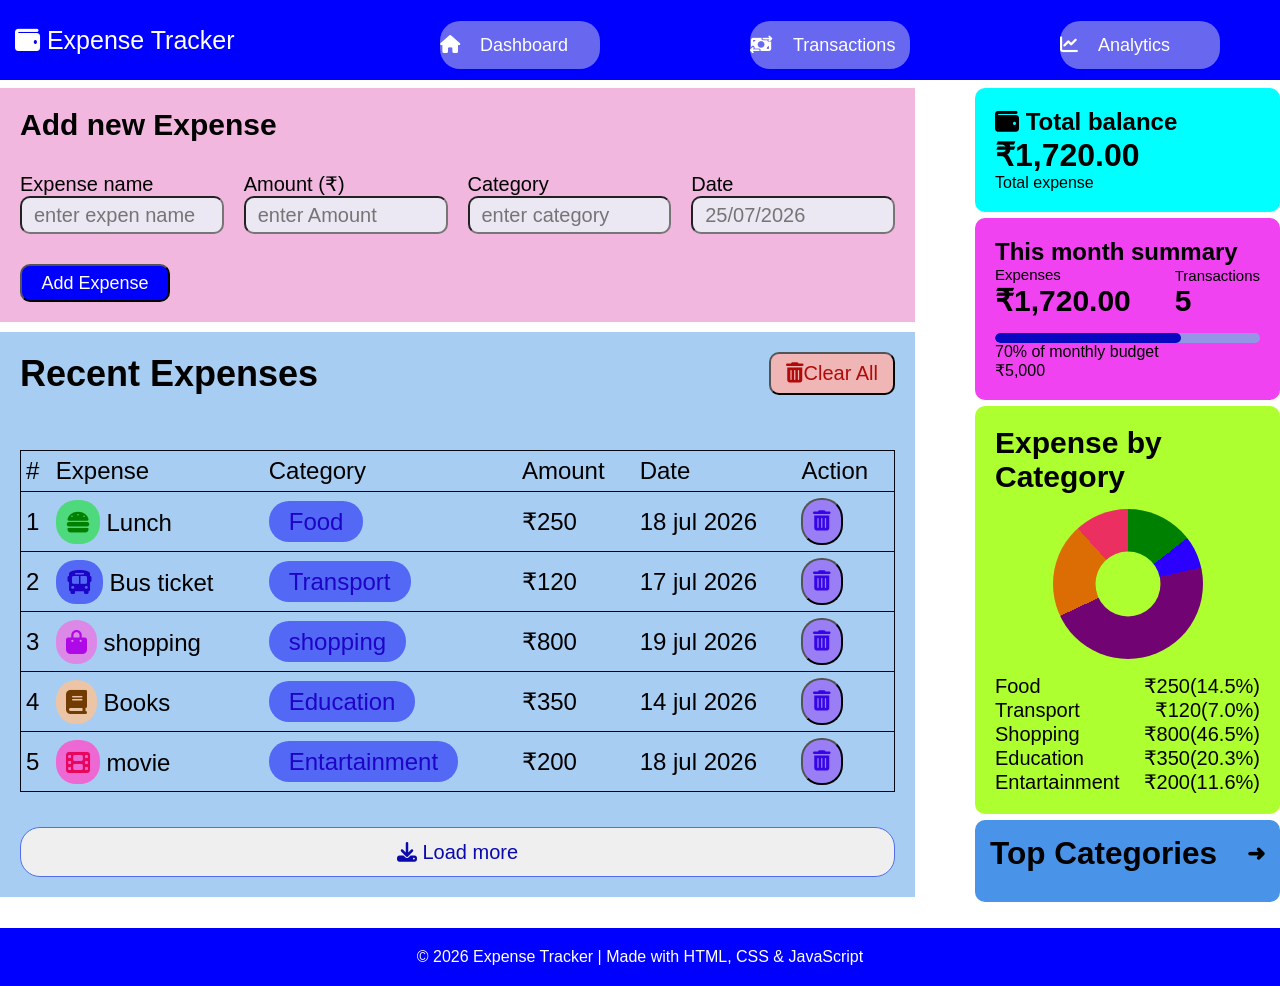
<file: index.html>
<!DOCTYPE html>
<html lang="en">
<head>
   <meta name="viewport" content="width=device-width, initial-scale=1.0">
    <title>Document</title>
    <link rel="stylesheet"href="Expense.css">
    <link rel="stylesheet"
    href="https://cdnjs.cloudflare.com/ajax/libs/font-awesome/6.7.2/css/all.min.css">
</head>
<body>
<nav class="expense-Tracker">
     <div class="Expense"> <i class="fa-solid fa-wallet"></i> Expense Tracker</div>
     
    <button class="nav-item1" onclick=" goDashboard()"> <i class="fa-solid fa-house"></i>Dashboard</button>
    <button class="nav-item2" onclick=" goTransactions()"> <i class="fa-solid  fa-money-bill-transfer"></i>
 Transactions</button>
    <button class="nav-item3" onclick=" goAnalytics()"> <i class="fa-solid fa-chart-line"></i> Analytics</button>
    
</nav>
<br>
<div class="main-container">
<div class="left-panel">
<header class="add">
    <h2 id="Addnew">Add new Expense</h2>
    
    <form>

        <div class="form-container">
        <div  id="Expense"> Expense name
            <br>
 <input  id="name-input" class="user_input" placeholder="enter expen name">
 </div>
 <div id="amount">Amount (₹) <br>
  <input  id="amount-input" class="user_input" placeholder="enter Amount">  
 </div>
 <div id="category">Category <br>
    <input   id="category-input" class="user_input" placeholder="enter category">
 </div>
 <div id="date">Date <br> 
<input  id="date-input" class="user_input" placeholder="25/07/2026"></div>
 
</div>
 <button  class="box" id="add-expense">Add Expense</button>
 </form>
</header>

<div class="recent">
    <div class="recent-header">
    <h2 class="name">Recent Expenses</h2>
     <button class="clearall" ><i  class="fa-solid fa-trash-can"></i>Clear All</button>
    </div>
    
<div class="table-container">
<table class="table">
    <thead>
        <tr class="first">
            <td class="symbol">#</td>
            <td>Expense</td>
            <td>Category</td>
            <td>Amount</td>
            <td>Date</td>
            <td>Action</td>
        </tr>
    </thead>

    <tbody class="tbody">

        <tr class="tr">
            <td class="symbol">1</td>
            <td><i  id="lunch" class="fa-solid fa-burger"></i> Lunch</td>
            <td ><span  class=" do food">Food</span></td>
            <td>₹250</td>
            <td>18 jul 2026</td>
            <td> <button id="delet"><i  class="fa-solid fa-trash-can"></i></button></td>
        </tr>
        <tr>
            <td class="symbol">2</td>
            <td><i id="bus" class="fa-solid fa-bus"></i> Bus ticket</td>
            <td ><span class=" do Transport">Transport</span></td>
            <td>₹120</td>
            <td>17 jul 2026</td>
            <td> <button id="delet"><i  class="fa-solid fa-trash-can"></i></button></td>
        </tr>
    
        <tr>
            <td class="symbol">3</td>
            <td><i id="shop" class="fa-solid fa-bag-shopping"></i> shopping</td>
            <td ><span class=" do shopping">shopping</span></td>
            <td>₹800</td>
            <td>19 jul 2026</td>
            <td> <button id="delet"><i  class="fa-solid fa-trash-can"></i></button></td>
        </tr>
  
        <tr>
           <td class="symbol">4</td>
            <td><i id="book" class="fa-solid fa-book"></i> Books</td>
             <td ><span  class="do Education">Education</span></td>
            <td>₹350</td>
            <td>14 jul 2026</td>
            <td> <button id="delet"><i  class="fa-solid fa-trash-can"></i></button></td>
        </tr>
    
        <tr>
            <td class="symbol">5</td>
            <td><i id="movie" class="fa-solid fa-film"></i> movie</td>
             <td ><span class=" do Entartainment">Entartainment</span></td>
            <td>₹200</td>
            <td>18 jul 2026</td>
            <td>
                <button id="delet"><i  class="fa-solid fa-trash-can"></i></button></td>
        </tr>
   
    </tbody>
</table>
</div>
<div>
<button class="Load-more"> <i class="fa-solid fa-download"></i> Load more</button>
</div>
</div>
</div>

<div class="right-panel">

<div class="balance">
   <h2 >  <i class="fa-solid fa-wallet"></i> Total balance</h2>
    <h1 class="total-balance">₹1,720.00</h1>
    <div>Total expense</div>
</div>

<div class="summary">
    <h2>This month summary</h2>
    <div class="summary-row">
        <div>
            <p>Expenses</p>
            <h1>₹1,720.00</h1>
        </div>
        <div>
            <p>Transactions</p>
            <h1>5</h1>
        </div>
    </div>
   
    <div class="progress-bar">
        <div class="progress"></div>
    </div>
     <p class="percentage">70% of monthly budget</p>
    <p class="budget">₹5,000</p>
</div>
<div class="category">
<h2>Expense by Category</h2>
<div class="donut-chart"></div>
<ul>
    <li class="cfood">
        <span class="fooditem">Food</span>
         <span class="moany">₹250(14.5%)</span>
    </li>
    <li class="cfood"> <span>Transport</span>
         <span>₹120(7.0%)</span>
    </li>
    <li class="cfood"> <span>Shopping</span>
         <span>₹800(46.5%)</span>
    </li>
    <li class="cfood">
         <span>Education</span>
          <span>₹350(20.3%)</span>
    </li>
    <li class="cfood"> <span>Entartainment</span>
         <span>₹200(11.6%)</span>
    </li>
</ul>
</div>
<div class="top-categories">
    <div class="top-header">
        <h2>Top Categories</h2>
        <span>➜</span>
    </div>
 <ul class="top-category-list"></ul>
</div>
   
</div>
</div>

<footer class="footer">
    <p>© 2026 Expense Tracker | Made with HTML, CSS & JavaScript</p>
</footer>
    <script src="Expense.js"></script>
</body>
</html>
</file>
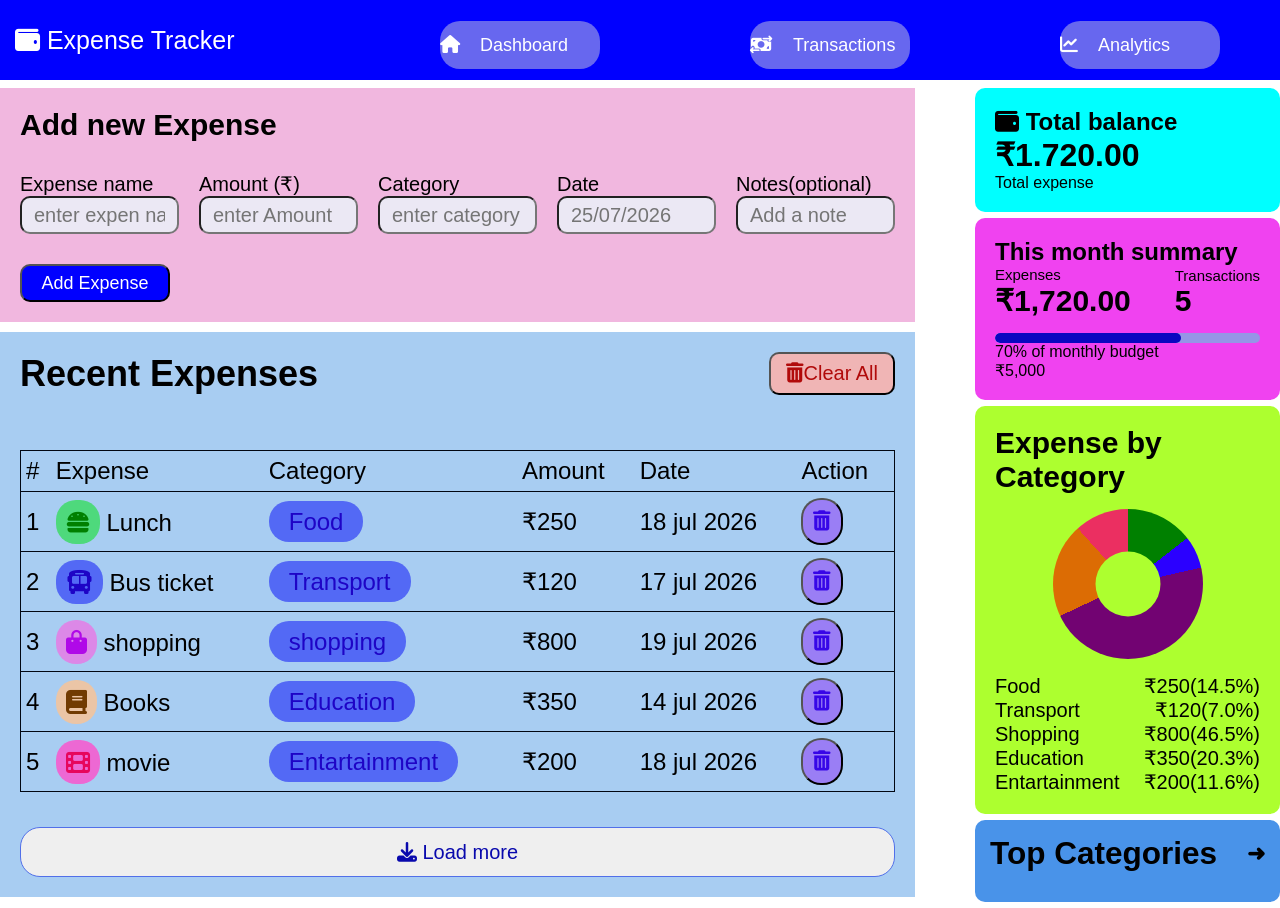
<file: Expense.html>
<!DOCTYPE html>
<html lang="en">
<head>

    <title>Document</title>
    <link rel="stylesheet"href="Expense.css">
    <link rel="stylesheet"
    href="https://cdnjs.cloudflare.com/ajax/libs/font-awesome/6.7.2/css/all.min.css">
</head>
<body>
<nav class="expense-Tracker">
     <div class="Expense"> <i class="fa-solid fa-wallet"></i> Expense Tracker</div>
     
    <button class="nav-item1" onclick=" goDashboard()"> <i class="fa-solid fa-house"></i>Dashboard</button>
    <button class="nav-item2" onclick=" goTransactions()"> <i class="fa-solid  fa-money-bill-transfer"></i>
 Transactions</button>
    <button class="nav-item3" onclick=" goAnalytics()"> <i class="fa-solid fa-chart-line"></i> Analytics</button>
    
</nav>
<br>
<div class="main-container">
<div class="left-panel">
<header class="add">
    <h2 id="Addnew">Add new Expense</h2>
    
    <form>

        <div class="form-container">
        <div  id="Expense"> Expense name
            <br>
 <input  id="name-input" class="user_input" placeholder="enter expen name">
 </div>
 <div id="amount">Amount (₹) <br>
  <input  id="amount-input" class="user_input" placeholder="enter Amount">  
 </div>
 <div id="category">Category <br>
    <input   id="category-input" class="user_input" placeholder="enter category">
 </div>
 <div id="date">Date <br> 
<input  id="date-input" class="user_input" placeholder="25/07/2026"></div>
 <div id="notes">Notes(optional) <br>
<input  id="notes-input" class="user_input" placeholder="Add a note"> </div>
</div>
 <button  class="box" id="add-expense">Add Expense</button>
 </form>
</header>

<div class="recent">
    <div class="recent-header">
    <h2 class="name">Recent Expenses</h2>
     <button class="clearall" ><i  class="fa-solid fa-trash-can"></i>Clear All</button>
    </div>
    
<div class="table-container">
<table class="table">
    <thead>
        <tr class="first">
            <td class="symbol">#</td>
            <td>Expense</td>
            <td>Category</td>
            <td>Amount</td>
            <td>Date</td>
            <td>Action</td>
        </tr>
    </thead>

    <tbody class="tbody">

        <tr class="tr">
            <td class="symbol">1</td>
            <td><i  id="lunch" class="fa-solid fa-burger"></i> Lunch</td>
            <td ><span  class=" do food">Food</span></td>
            <td>₹250</td>
            <td>18 jul 2026</td>
            <td> <button id="delet"><i  class="fa-solid fa-trash-can"></i></button></td>
        </tr>
        <tr>
            <td class="symbol">2</td>
            <td><i id="bus" class="fa-solid fa-bus"></i> Bus ticket</td>
            <td ><span class=" do Transport">Transport</span></td>
            <td>₹120</td>
            <td>17 jul 2026</td>
            <td> <button id="delet"><i  class="fa-solid fa-trash-can"></i></button></td>
        </tr>
    
        <tr>
            <td class="symbol">3</td>
            <td><i id="shop" class="fa-solid fa-bag-shopping"></i> shopping</td>
            <td ><span class=" do shopping">shopping</span></td>
            <td>₹800</td>
            <td>19 jul 2026</td>
            <td> <button id="delet"><i  class="fa-solid fa-trash-can"></i></button></td>
        </tr>
  
        <tr>
           <td class="symbol">4</td>
            <td><i id="book" class="fa-solid fa-book"></i> Books</td>
             <td ><span  class="do Education">Education</span></td>
            <td>₹350</td>
            <td>14 jul 2026</td>
            <td> <button id="delet"><i  class="fa-solid fa-trash-can"></i></button></td>
        </tr>
    
        <tr>
            <td class="symbol">5</td>
            <td><i id="movie" class="fa-solid fa-film"></i> movie</td>
             <td ><span class=" do Entartainment">Entartainment</span></td>
            <td>₹200</td>
            <td>18 jul 2026</td>
            <td>
                <button id="delet"><i  class="fa-solid fa-trash-can"></i></button></td>
        </tr>
   
    </tbody>
</table>
</div>
<div>
<button class="Load-more"> <i class="fa-solid fa-download"></i> Load more</button>
</div>
</div>
</div>

<div class="right-panel">

<div class="balance">
   <h2 >  <i class="fa-solid fa-wallet"></i> Total balance</h2>
    <h1 class="total-balance">₹1.720.00</h1>
    <div>Total expense</div>
</div>

<div class="summary">
    <h2>This month summary</h2>
    <div class="summary-row">
        <div>
            <p>Expenses</p>
            <h1>₹1,720.00</h1>
        </div>
        <div>
            <p>Transactions</p>
            <h1>5</h1>
        </div>
    </div>
   
    <div class="progress-bar">
        <div class="progress"></div>
    </div>
     <p class="percentage">70% of monthly budget</p>
    <p class="budget">₹5,000</p>
</div>
<div class="category">
<h2>Expense by Category</h2>
<div class="donut-chart"></div>
<ul>
    <li class="cfood">
        <span class="fooditem">Food</span>
         <span class="moany">₹250(14.5%)</span>
    </li>
    <li class="cfood"> <span>Transport</span>
         <span>₹120(7.0%)</span>
    </li>
    <li class="cfood"> <span>Shopping</span>
         <span>₹800(46.5%)</span>
    </li>
    <li class="cfood">
         <span>Education</span>
          <span>₹350(20.3%)</span>
    </li>
    <li class="cfood"> <span>Entartainment</span>
         <span>₹200(11.6%)</span>
    </li>
</ul>
</div>
<div class="top-categories">
    <div class="top-header">
        <h2>Top Categories</h2>
        <span>➜</span>
    </div>
 <ul class="top-category-list"></ul>
</div>
   
</div>
</div>

    <script src="Expense.js"></script>
</body>
</html>
</file>
<file: Expense.css>
*{
    margin:0%;
    padding:0%;
    box-sizing: border-box;
    font-family: Assistant,-apple-system,BlinkMacSystemFont,
    Segoe UI,Roboto,Helvetice,Arial,sans-serif;
}

.expense-Tracker{
   position: fixed;
   margin-bottom: 5px;
    background-color: blue;
    height: 80px;
    
    font-size: 15px;
    
    align-items: center;
  
    gap:5pxpx;
    display: flex;
     width:100%;
    z-index: 900;
    justify-content: space-between;


}

.Expense{
    font-size: 25px;
    margin-left: 15px;
    margin-right:150px;
    color: white;
    white-space: nowrap;
    margin-right: auto;

  
    
}
.nav-item1,.nav-item2,.nav-item3{
    align-items: center;
    display: flex;
    gap:20px;
    margin: 0;
    
    

}


.nav-item1{
     font-size: 18px;
      margin-right: 60px;
      margin-left: 90px;
      background-color: rgb(103, 103, 239);
      color: rgb(127, 138, 239);
      border: hidden;
       width: 160px;
    height: 48px;
  margin-bottom: 20px; 
    border-radius: 20px;
    color: white;
    margin-top: 30px;
    font-size: 18px;
      
}
.nav-item2{
    font-size: 18px;
    margin-right: 60px;
     margin-left: 90px;
    background-color:  rgb(103, 103, 239);
      color: white;
      border: hidden;
       width: 160px;
    height: 48px;
  margin-bottom: 20px; 
    border-radius: 20px;
    color: white;
    margin-top: 30px;
    font-size: 18px;

    
}

.nav-item3{
    font-size: 18px;
     margin-right: 60px;
      margin-left: 90px;
     background-color: rgb(103, 103, 239);
      color: white;
      border: hidden;
        width: 160px;
    height: 48px;
  margin-bottom: 20px; 
    border-radius: 20px;
    color: white;
    margin-top: 30px;
    font-size: 18px;
    }
/*add new expense----------------------------------------------------------------------*/

.add{
    width:100%;
    height: auto;
    background-color: rgb(241, 183, 223);
    border-style: hidden;
    padding:20px;
    font-size: 20px;
    margin-top: 70px;
}
#Addnew{
   
   width: 450px;
   white-space: nowrap;
}
.user_input{
    height: 38px;
    width: 250px;
    border-radius: 10px;
    background-color:rgb(235, 232, 244) ;
}

.form-container{
    display: flex;
    flex-wrap: wrap;
    gap:20px;
    margin-top: 30px;
}

#add-expense{
    width: 150px;
    height: 38px;
    background-color: blue;
    border-radius: 10px;
    color: white;
    margin-top: 30px;
    font-size: 18px;
    
}
#add-expense:hover{
    background-color: rgb(157, 157, 254);

}
.user_input{
    font-size: 20px;
}
/* recent-----------------------------------------------------------------------------*/
.recent {
    width: 100%;
    background-color: rgb(168, 205, 242);
    margin-top: 10px;
    font-size: 24px;
    padding: 20px;
    box-sizing: border-box;
    height: auto;
}
.recent-header{
    display: flex;
    justify-content: space-between;
    align-items: center;

}
.clearall{
    padding:8px 15px;
     font-size: 20px;
     cursor: pointer;
     color: rgb(177, 10, 10);
     background-color:rgb(240, 181, 181) ;
     border-radius: 10px;
}
.clearall:hover{
    background-color: rgb(227, 46, 46);
}

table{
    
    margin-top: 55px;
    width: 100%;
   border-collapse: collapse;
   border: 1px solid  #010713;
   border-radius: 8px;
   min-width: 500px;
}
.table-container {
    width: 100%;
    max-width: 100%;
    overflow-x: auto;
    overflow-y: hidden;
    box-sizing: border-box;
    -webkit-overflow-scrolling: touch;
}
tr:hover{
    background-color: #f5f5f5;
}

td{
   
    border:none;
    text-align: center;
     border-bottom: 1px solid ;
}
thead{
    border-bottom: 1px solid ;
}

td,th{
   padding: 6px 5px;
   white-space: nowrap;
   text-align: left;
   border-bottom: 1px solid #010713;
}
.food{

     color: rgb(30, 4, 198);
    background: rgb(83, 105, 245);
    border-radius: 20px;
    padding:7px 20px;
    
}
.Transport{
     color: rgb(30, 4, 198);
    background: rgb(83, 105, 245);
    border-radius: 20px;
    padding:7px 20px;
    
}
.shopping {
 color: rgb(30, 4, 198);
    background: rgb(83, 105, 245);
    border-radius: 20px;
    padding:7px 20px;
}

.Education{
     color: rgb(14, 4, 79);
    background: rgb(83, 105, 245);
    border-radius: 20px;
    padding:7px 20px;
}
.Entartainment{
     color: rgb(15, 3, 92);
    background: rgb(83, 105, 245);
    border-radius: 20px;
    padding:7px 20px;
}

#lunch{
     color: green;
    background: rgb(78, 217, 124);
    border-radius: 20px;
    padding:10px 10px;
}
#bus{
     color: rgb(30, 4, 198);
    background: rgb(83, 105, 245);
    border-radius: 20px;
    padding:10px 10px;
}
#shop{
    color: rgb(176, 9, 232);
    background: rgb(220, 136, 231);
    border-radius: 20px;
    padding:10px 10px;
}
#book{
    color: rgb(113, 59, 2);
    background: rgb(235, 197, 166);
    border-radius: 20px;
    padding:10px 10px;
}
#movie{
      color: rgb(231, 6, 92);
    background: rgb(237, 104, 211);
    border-radius: 20px;
    padding:10px 10px;
}
.expense-icon {
    
     color: rgb(231, 6, 92);
    background: rgb(237, 104, 211);
    border-radius: 50px;
    padding:10px 10px;
}
 #delet{
   color: rgb(55, 6, 231);
    background: rgb(154, 126, 245);
    border-radius: 20px;
    padding:10px 10px;
    font-size: 20px;
 }
 
 .Load-more{
    margin-top: 35px;
     align-items: center;
     width: 100%;
     height:50px;
     border:solid 1px rgb(81, 111, 233);
     color:rgb(9, 9, 173);
    text-align: center;
    font-size: 20px;
    border-radius: 20px;

 }
 .Load-more:hover{
background-color: rgb(85, 85, 248);
 }
 /*------------------------------------------------------------------------------*/
 .main-container{
    display: flex;
    gap:30px;
    align-items: flex-start;
    flex-wrap: wrap;
 }
 .left-panel{
    min-width:0;
    flex:3;
 }
 .right-panel{
    width: 320px;
    margin-left: 30px;
     flex:1;
     min-width: 280px;
     flex-shrink: 0;
 }
 /* balance--------------------------------------------------------------------*/
 .balance,.summary,.category,.top-categories{
   
    border-radius: 10px;
    padding:20px;
    margin-bottom: 6px;

    

 }
 .balance{
    width:300px;
    height:auto;
    background-color: aqua;
    width: auto;
    align-items: center;
     margin-top: 70px;
 }
 /* summary----------------------------------------------------------------------*/
 .summary-row{
    display: flex;
    justify-content: space-between;
    align-items: center;
    gap:25px;
    font-size: 15px;
    height: auto;
}
 .summary{
    height:auto;
    width: 400px;
    background-color:rgb(240, 66, 240) ;
    width: auto;
 }
 .progress-bar{
    width: 100%;
    height: 10px;
    background-color: rgb(149, 149, 230);
    border-radius: 10px;
    overflow: hidden;
    margin-top: 15px;
 }
 .progress{
    width:70%;
    height: 100%;
    background-color: rgb(10, 7, 192);
    border-radius: 10px;
 }
 /*category------------------------------------------------------------*/
 .category{
     height:auto;
    width: 400px;
    background-color: greenyellow;
    width: auto;
    font-size: 20px;
 }
 .donut-chart{
    width: 150px;
    height: 150px;
    margin: 15px auto;
    border-radius:50%;
     background:conic-gradient(
         green 0% 14.5%,
         rgb(43, 0, 255) 14.5% 21.5%,
        rgb(114, 3, 114) 21.5% 68%,
        rgb(220, 108, 4) 68% 88.3%,
         rgb(235, 47, 97) 88.3% 100%  ) ;
        position:relative;
}
.donut-chart::after{
    content: "";
    width: 65px;
    height: 65px;
    background:greenyellow;
    border-radius: 50%;
    position: absolute;
    top:50%;
    left:50%;
    transform: translate(-50%, -50%);
}
.cfood{
    display: flex;
    justify-content: space-between;
    align-items: center;
}

/* top category------------------------------------------------------------------*/
 .top-categories{
    background: rgb(73, 147, 233);
    border-radius: 10px;
    padding: 15px;
    height:auto;
    font-size: 21px;
    
}

.top-header{
    display: flex;
    justify-content: space-between;
    align-items: center;
    margin-bottom: 15px;
}

.top-header h2{
    margin: 0;
}

.top-header span{
    font-size: 22px;
    font-weight: bold;
}

.top-categories ul{
    margin: 0;
    padding-left: 20px;
}

.top-categories li{
    display: flex;
    justify-content: space-between;
    margin-bottom: 10px;
}
.progress-bar2{
     width: 100%;
    height: 10px;
    background-color: rgb(232, 196, 239);
    border-radius: 10px;
    overflow: hidden;
    margin-top: 15px;
}
.progress2{
    width:46%;
    height: 100%;
    background-color: rgb(174, 17, 236);
    border-radius: 10px;
 }
 .progress-bar3{
     width: 100%;
    height: 10px;
    background-color: rgb(232, 196, 239);
    border-radius: 10px;
    overflow: hidden;
    margin-top: 15px;
}
.progress3{
    width:20.3%;
    height: 100%;
    background-color: rgb(235, 101, 6);
    border-radius: 10px;
 }
 .progress-bar4{
     width: 100%;
    height: 10px;
    background-color: rgb(232, 196, 239);
    border-radius: 10px;
    overflow: hidden;
    margin-top: 15px;
}
.progress4{
    width:14.5%;
    height: 100%;
    background-color: rgb(17, 236, 32);
    border-radius: 10px;
 }
 

.nav-item1:hover{
    background-color: rgb(201, 192, 245);
}
.nav-item2:hover{
    background-color: rgb(201, 192, 245);
}
.nav-item3:hover{
    background-color: rgb(201, 192, 245);
}
input{padding:10px 12px;}
.delete {
    background: #ff4d4d;
    color: white;
    border: none;
    padding: 5px 10px;
    border-radius: 50px;
    cursor: pointer;
    font-size: 18px;
}


.do{
     color: rgb(30, 4, 198);
    background: rgb(83, 105, 245);
    border-radius: 20px;
    padding:7px 20px;

}
.footer {
    width: 100%;
    background-color: blue;
    color: white;
    text-align: center;
    padding: 20px 0;
    margin-top: 20px;
    font-size: 16px;
    box-sizing: border-box;
}

.footer p {
    margin: 0;
}
.form-container{
    width: 100%;
    display: flex;
    flex-wrap: nowrap;
    gap: 20px;
    margin-top: 30px;
    align-items: flex-end;
    justify-content: flex-start;
}

.form-container > div{
    flex: 1;
    min-width: 0;
}

.user_input{
    width: 100%;
    box-sizing: border-box;
}
@media (max-width: 768px) {

    html,
    body {
        width: 100%;
        max-width: 100%;
        overflow-x: hidden;
    }

    .expense-Tracker {
        width: 100%;
        height: 60px;
        padding: 0 8px;
        box-sizing: border-box;
        display: flex;
        align-items: center;
        justify-content: space-between;
        gap: 4px;
        overflow: hidden;
    }

    .Expense {
        margin: 0;
        font-size: 16px;
        flex-shrink: 0;
    }

    .nav-item1,
    .nav-item2,
    .nav-item3 {
        width: auto;
        height: 40px;
        flex: 1;
        min-width: 0;
        margin: 0;
        padding: 5px 6px;
        font-size: 11px;
        border-radius: 12px;
        white-space: nowrap;
        display: flex;
        align-items: center;
        justify-content: center;
        gap: 4px;
    }

    .main-container {
        width: 100%;
        display: flex;
        flex-direction: column;
        gap: 10px;
        margin: 0;
    }

    .left-panel,
    .right-panel {
        width: 100%;
        min-width: 0;
        margin: 0;
    }

    .right-panel {
        order: 2;
    }

    .add {
        width: 100%;
        margin-top: 60px;
        padding: 20px;
        box-sizing: border-box;
    }

    .form-container {
        width: 100%;
        display: flex;
        flex-direction: column;
        gap: 15px;
    }

    .user_input {
        width: 100%;
        max-width: 100%;
        box-sizing: border-box;
    }

    .recent {
        width: 100%;
        height: auto;
        padding: 20px;
        box-sizing: border-box;
        overflow: visible;
    }

    .table-container {
        width: 100%;
        max-width: 100%;
        overflow-x: scroll;
        overflow-y: hidden;
        -webkit-overflow-scrolling: touch;
        scrollbar-width: auto;
    }

    .table-container::-webkit-scrollbar {
        height: 12px;
    }

    .table-container::-webkit-scrollbar-track {
        background: #ddd;
        border-radius: 10px;
    }

    .table-container::-webkit-scrollbar-thumb {
        background: #777;
        border-radius: 10px;
    }

    table {
        width: max-content;
        min-width: 700px;
        border-collapse: collapse;
    }

    .balance,
    .summary,
    .category,
    .top-categories {
        width: 100%;
        box-sizing: border-box;
        margin-left: 0;
        margin-right: 0;
    
        
    }
     .footer {
    font-size: 14px;
    padding: 15px 5px;
}
.form-container {
        width: 100%;
        display: flex;
        flex-direction: column;
        gap: 15px;
        margin-top: 30px;
        align-items: stretch;
        justify-content: flex-start;
    }

    .form-container > div {
        width: 100%;
        flex: none;
        min-width: 0;
    }

    .user_input {
        width: 100%;
        max-width: 100%;
        box-sizing: border-box;
    }

}
</file>
